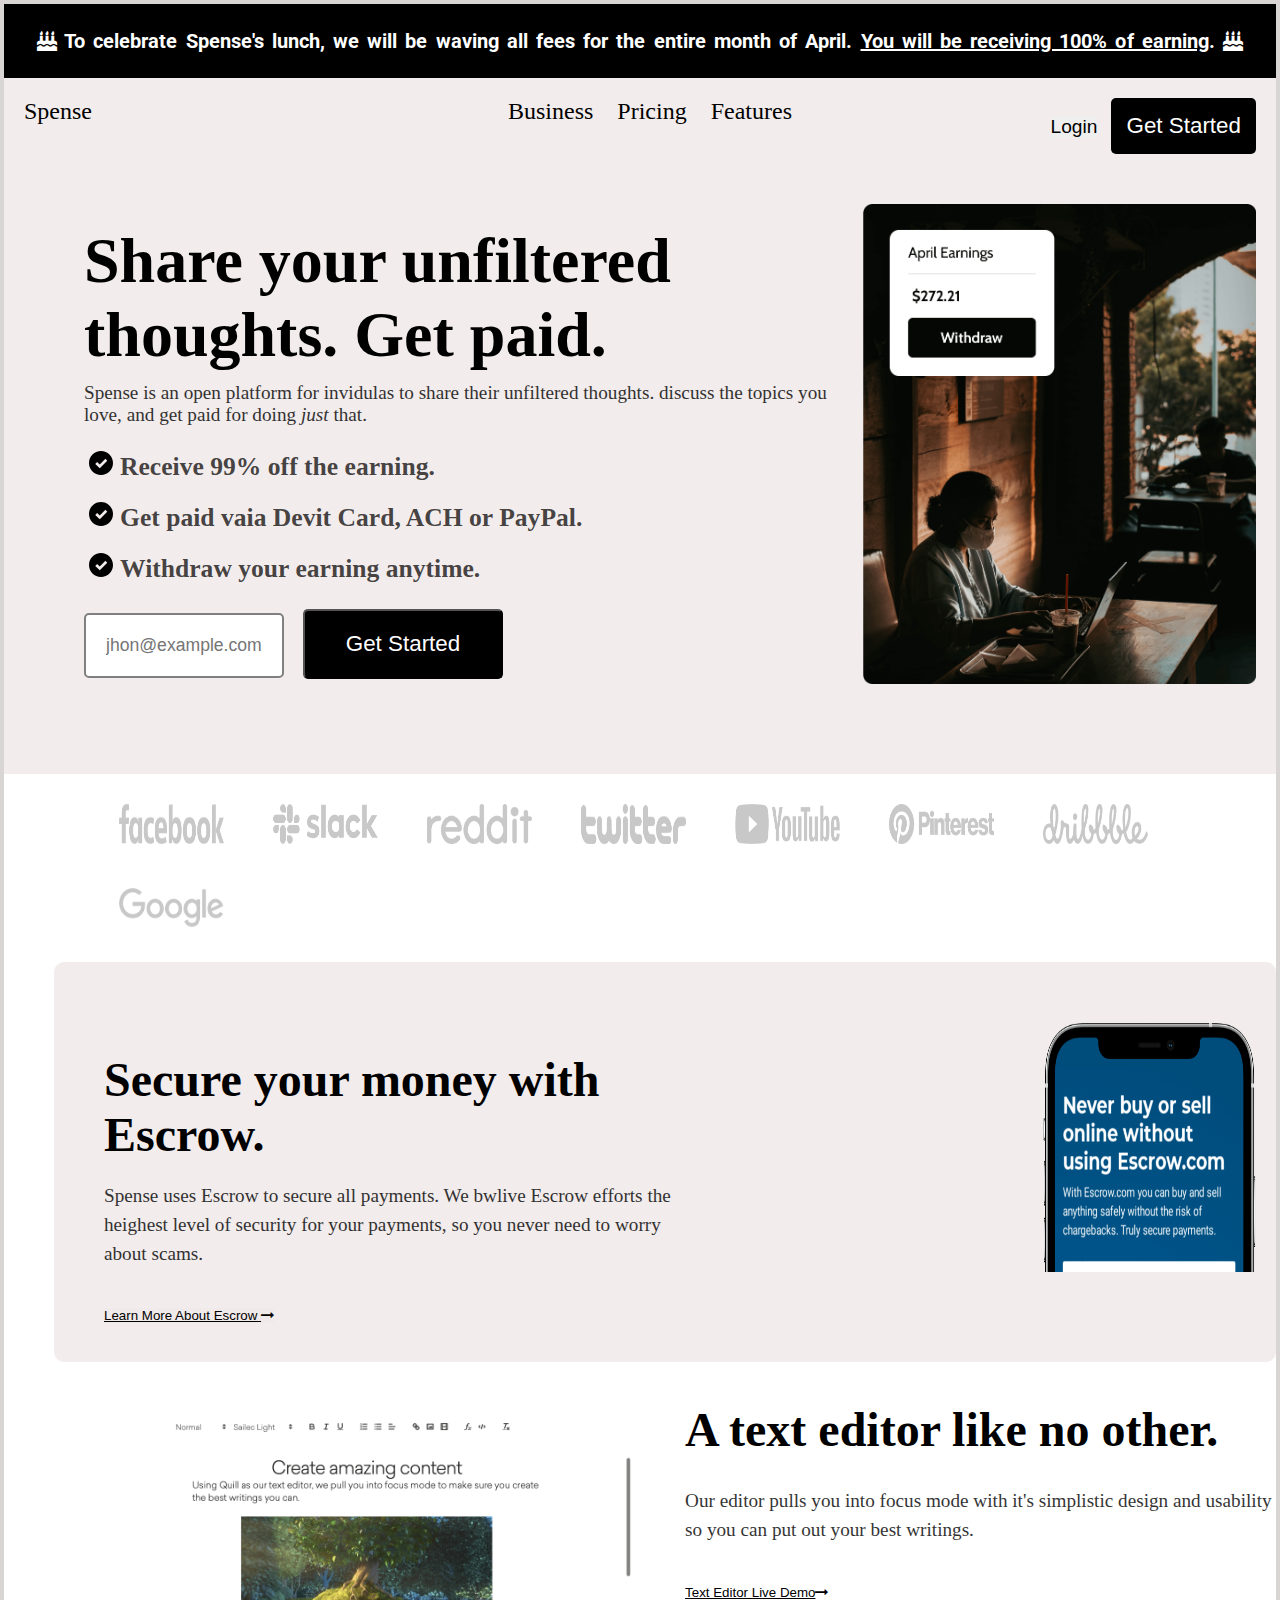
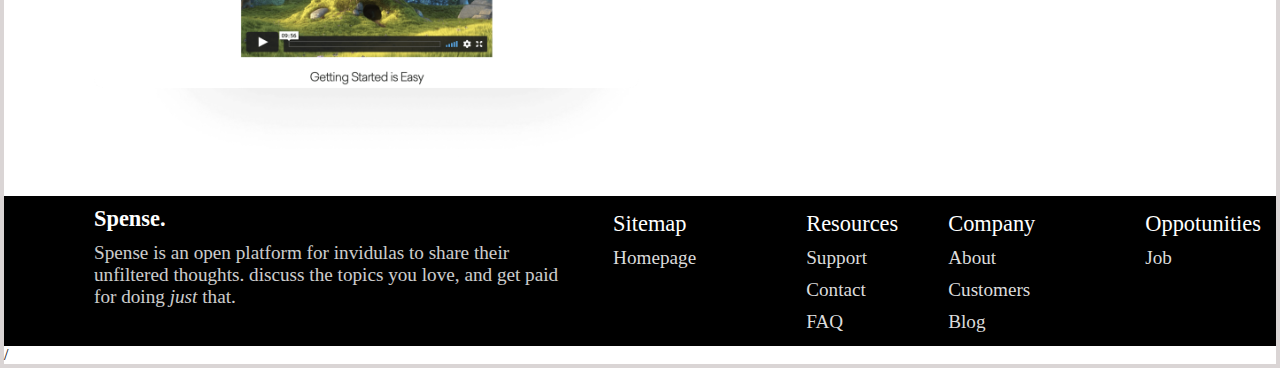
<file: index.html>
<!DOCTYPE html>
<html lang="en">

<head>
  <meta charset="UTF-8">
  <meta http-equiv="X-UA-Compatible" content="IE=edge">
  <meta name="viewport" content="width=device-width, initial-scale=1.0">
  <link rel="preconnect" href="https://fonts.gstatic.com">
  <link href="https://fonts.googleapis.com/css2?family=Roboto:wght@100&display=swap" rel="stylesheet">
  <link rel="stylesheet" href="https://cdnjs.cloudflare.com/ajax/libs/font-awesome/4.7.0/css/font-awesome.min.css"><link rel="stylesheet" href="https://cdnjs.cloudflare.com/ajax/libs/font-awesome/4.7.0/css/font-awesome.min.css">
  <link rel="stylesheet" href="style.css">
  <title>Spense Website</title>
</head>

<body>
  <!-- header starts here -->
  <header>
    <div>
      <div class="heading">
        <i class="fa fa-birthday-cake" aria-hidden="true"></i>
        <span>To celebrate Spense's lunch, we will be waving all fees for the entire month of April. <u>You will be receiving 100% of earning</u>.</span>
        <i class="fa fa-birthday-cake" aria-hidden="true"></i>
      </div>
    </div>
  </header>
  <!-- header ends here -->

  <!-- navbar starts here -->
  <nav class="navbar">
    <div class="navbar-brand">
      <a href="#">Spense</a>
    </div>
    <div class="navbar-menu">
      <a href="#">Business</a>
      <a href="#">Pricing</a>
      <a href="#">Features</a>
    </div>
    <div class="navbar-buttons">
      <button class="btn-1">Login</button>
      <button class="btn-2">Get Started</button>
    </div>
  </nav>
  <!-- navbar ends here -->
  <main id="main-section">
    <section class="section-one">
      <div id="left-div">
        <h2 class="heading-2">Share your unfiltered thoughts. Get paid.</h2>
        <p class="para">Spense is an open platform for invidulas to share their unfiltered thoughts. discuss the topics you love,
          and get paid for doing <em> just </em> that.
        </p>
        <div class="list-items">
          <ul>
            <li>Receive 99% off the earning.</li>
            <li>Get paid vaia Devit Card, ACH or PayPal.</li>
            <li>Withdraw your earning anytime.</li>
          </ul>
        </div>
        <div class="button">
          <input id="input-1" type="text" placeholder="jhon@example.com">
          <input id="input-2" type="button" value="Get Started">
        </div>
      </div>
     
        <div class="banner">
          <img id="banner" src="images/picture1.png" alt="background">
       
      </div>
    </section>
    <section id="section-two">
       <div class="social-icon">
        <img src="images/Facebook Logo.png" alt="fb-logo">
        <img src="images/Slack Logo.png" alt="slack">
        <img src="images/Reddit Logo.png" alt="reddit">
        <img src="images/Twitter Logo.png" alt="twitter" class="visul">
        <img src="images/Youtube Logo.png" alt="youtube" class="visul">
        <img src="images/Pinterest Logo.png" alt="paint" class="visul">
        <img src="images/Dribbble Logo.png" alt="dribble" class="visul">
        <img src="images/Google Logo.png" alt="google" class="visul">
       </div>
    </section>
    <section class="section-three">
      <div class="lorem">
        <h3 class="heading-3">Secure your money with Escrow.</h3>
        <p class="para-2">Spense uses Escrow to secure all payments. We bwlive Escrow 
          efforts the heighest level of security for your payments,
        so you never need to worry about scams.</p>
        <button id="my-btn"><u>Learn More About Escrow <i class="fa fa-long-arrow-right" aria-hidden="true"></i> </u></button>
      </div>
      <div class="ipsum">
        <img src="images/Phone .png" alt="background" class="img-section">
      </div>
    </section>
    <section>
      <div class="section-four">
          <div>
            <img src="images/Editor.png" alt="background" class="bg-image">
          </div>
        <div class="section-4-div">
          <h3 class="heading-4">A text editor like no other. </h3>
          <p class="para-3">
            Our editor pulls you into focus mode with it's simplistic design and 
            usability so you can put out your best writings.
          </p>
          <button id="my-btn-1"><u> Text Editor Live Demo<i class="fa fa-long-arrow-right" aria-hidden="true"></i> </u></button>
        </div>
      </div>
    </section>
  </main>
  <footer class="footer">
    <div id="footer-div">
      <h3 class="f-header">Spense.</h3>
      <p class="para">Spense is an open platform for invidulas to share their unfiltered thoughts. discuss the topics you love,
        and get paid for doing <em> just </em> that.
      </p>
    </div>
      <div class="div-1">
          <ul class="unorder-1  ">
            <li class="last-head"> Sitemap</li>
            <li><a href="">Homepage</a></li>

          </ul>
          <ul class="unorder-2">
            <li class="last-head">Resources</li>
            <li><a href="#">Support</a></li>
            <li><a href="#">Contact</a></li>
            <li><a href="#">FAQ</a></li>
          </ul>
      </div>
      <div class="div-2">
        <ul class="unorder-3">
          <li class="last-head">Company</li>
          <li><a href="#">About</a></li>
          <li><a href="#">Customers</a></li>
          <li><a href="#">Blog</a></li>
        </ul>
        <ul class="unorder-4">
          <li class="last-head">Oppotunities</li>
          <li> <a href="#">Job</a></li>
        </ul>
      </div>
  </footer>/
</body>
</html>
</file>
<file: style.css>
*{
    margin: 0;
    padding: 0;
    box-sizing: border-box;
}
body{
    border: solid 4px rgb(218, 213, 213);
}

.heading{
    background-color: black;
    font-size: 20px;
    font-weight: bolder;
    text-align: center;
    color: white;
    padding: 25px;
    font-family: 'Roboto', sans-serif;
    word-spacing: 0.2rem;

}
.heading::after{
    content: '';
    display: table;
    clear: both;
}

/* navbar starts here */
.navbar{
    background-color: rgba(240, 233, 233, 0.884);
    display: flex;
    padding:20px;
    color: black;
}
a{
    text-decoration: none;
    font-size: 1.5rem;
    color: black;
}
.navbar-brand{
    flex: 1;
    justify-content: flex-start;
}
.navbar-menu{
   flex: 2;
   text-align: center;
   /* justify-content: center; */
}
.navbar-menu a{
    margin-left: 20px;

}
.navbar-buttons{
  flex: 1;
  justify-content: flex-end;
  text-align: right;
  
}
.btn-1{
    border: none;
    font-size: 1.2rem;
}
.btn-2{
    background-color: black;
    padding: 15px;
    margin-left: 10px;
    color: white;
    border: none;
    border-radius: 5px;
    font-size: 1.4rem;
}

.navbar::after{
    content: '';
    display: table;
    clear: both;
}
/* navbar ends here */
/* section-one starts here */
.section-one{
    background-color: rgba(240, 233, 233, 0.884); 
    width: auto;
    height: 600px;
    display: flex;
}
#left-div{
    flex: 2;
}


.heading-2{
    font-size: 4rem;
    margin-top: 50px;
    margin-left: 80px;
    text-align: left;
}
.para{
    margin-left: 80px;
    text-align: left;
    font-size: 1.2rem;
    opacity: 0.8;
    margin-top: 10px;
}

.list-items{
    margin-left: 80px;
    margin-top: 20px;
}
.list-items ul li{
    list-style: url(images/Checkmark.svg);
    font-size: 1.6rem;
    font-weight: bold;
    color: rgba(5, 2, 2, 0.74);
    margin-top: 10px;
    list-style-position:inside;
}
.button{
    margin-left: 80px;
    margin-top: 20px;
}

#input-1{
    padding: 20px;
    border-radius: 5px;
    border: none;
    border: 2px solid gray;
    font-size: 1.1rem;
    width: 200px;
}

#input-2{
    margin-left: 15px;
    padding: 20px;
    border-radius: 5px;
    background-color: black;
    color: white;
    width: 200px;
    font-size: 1.4rem;
}

#banner{
    height: 500px;
    width: auto;
    margin-right: 10px;
    margin-left: 0;
    flex:1
}
.section-one::after{
    content: '';
    display: table;
    clear: both;
}

/* section-one ends here */
/* section two starts here */
.social-icon{
    margin-left: 80px;
}
img{
    height: 60px;
    width: 125px;
    margin-left: 25px;
    padding: 10px;
    margin-top: 20px;    
}
.social-icon::after{
    content: '';
    display: table;
    clear: both;
}
/* section two ends here */
/* section three starts here */
.section-three{
    background-color:rgba(240, 233, 233, 0.884);
    height: 400px;
    display: flex;
    margin-left: 50px;
    margin-top: 20px;
    border-radius: 10px;
}
.lorem{
    flex: 1;
    padding-left: 50px;
    padding-top: 90px;
}
.heading-3{
    font-size: 3rem;
    font-weight: bold;
}
.para-2{
    line-height: 1.5;
    opacity: 0.8;
    color: black;
    margin-top: 20px;
    font-size: 1.2rem;

}
#my-btn{
    margin-top:40px;
    border: none;
    background-color:rgba(240, 233, 233, 0.884) ;
}
.ipsum{
    flex: 1;
}
.img-section{
    height: 300px;
    width: 100%;
}


.section-three::after{
    content: '';
    display: table;
    clear: both;
}
/* section three ends here */
/* section four starts here */
.section-four{
    display: flex;
}
.bg-image{
    flex: 1;
}
.section-4-div{
    flex: 1;
}
.bg-image{
    width: auto;
    margin-left: 100px;
    height: 400px;
    margin-left: 80px;
    margin-top: 20px;
}
.heading-4{
    font-size: 3rem;
    font-weight: bold;
    padding-top: 40px; 
}
.para-3{
    line-height: 1.5;
    opacity: 0.8;
    color: black;
    margin-top: 30px;
    font-size: 1.2rem; 
}

#my-btn-1{
    margin-top:40px;
    border: none;
    background-color:white ;
}
.section-four::after{
    content: '';
    display: table;
    clear: both;
}
/* section four ends here */

/* Footer starts here */
.footer{
    background-color: black;
    color: white;
    width: 100%;
    height: 150px;
    margin-top: 10px;
    text-align: left;
    padding: 10px;
    display: flex;
}
#footer-div{
    flex: 2;
}
.div-1{
    flex:1;
    display: flex;
}
.div-2{
    flex:1;
    display: flex;
}

.unorder-1{
    margin-left: 40px;
}
.unorder-2{
    margin-left: 100px;
}
.unorder-3{
    margin-left: 40px;
}
.unorder-4{
    margin-left: 100px;
}
.f-header{
    margin-left: 80px;
    font-size: 1.4rem;

}
.last-head{
    color: white;
    font-size: 1.4rem;
    text-align: left;
}
ul li{
    list-style: none;
    padding: 5px;
}
ul li a{
    color:gainsboro;
    text-decoration: none;
    padding-top: 10px;
    font-size: 1.2rem;
}


/* Footer starts here */
@media only screen and (max-width: 600px) {
    .navbar{
        display: block;
        text-align: center;
        font-size: 1.2rem;
    }
    .navbar-menu{
        margin-top: 5px;
    }
    .navbar-buttons{
        text-align: center;
        margin-top: 5px;
    }
    .btn-2{
        padding: 10px;
        font-size: 1rem;
        background-color:rgba(240, 233, 233, 0.884);
        border: none;
        color: black;
        font-size: 1.2rem;
    }
    /* navbar ends hrer */
    /* section one starts here */
    .section-one{
        display: flex;
        flex-direction: column;
        height: auto;

    }
    #left-div{
        height: auto;
        flex: 1;
        order: 2;
    }
    .heading-2{
        font-size: 2rem;
        margin: 10px;
        padding: 10px;
        text-align: left;
    }
    .para{
        margin:10;
        text-align: left;
        font-size: 1rem;
        opacity: 0.8;
    }
    
    .list-items{
        margin:10px;
    }
    .list-items ul li{
        list-style: url(images/Checkmark.svg);
        font-size: 1.2rem;
        font-weight: bold;
        color: rgba(5, 2, 2, 0.74);
        margin: 10px;
        list-style-position:inside;
    }
    .button{
        margin: 20px;
    }
    
    #input-1{
        padding: 20px;
        border-radius: 5px;
        border: none;
        border: 2px solid gray;
        font-size: 1.1rem;
        width: 200px;
        margin-left: 20px;
        text-align: center;
    }
    
    #input-2{
        margin-top: 5px;
        padding: 20px;
        border-radius: 5px;
        background-color: black;
        color: white;
        width: 200px;
        font-size: 1.1rem;
    }
    .banner{
        height: 500px;
        width: 250px;
        flex: 1;
        order: 1;
    }
    /* section one ends here */
    /* section two starts here */
    .social-icon{
        display: inline;
    }
    .social-icon img{
        height: 40px;
        width: 80px;
        margin-left:0px;

    }
    .visul{
        display: none;
    }
    /* section two ends here */
    /* section three starts here */
    .section-three{
        display:flex ;
        flex-direction: column;
        text-align: center;
        background-color:rgba(240, 233, 233, 0.884);
        height: auto;
        width: 100%;
        margin-left: 0px;
        text-align: center;
    }
    .lorem{
        flex: 1;
        order:2;
    }
    .heading-3{
        font-size: 2rem;
        font-weight: bold;
    }
    .para-2{
        line-height: 1.2;
        opacity: 0.8;
        color: black;
        margin: 10px;
        padding: 10px;
        font-size: 1.2rem;
    
    }
    #my-btn{
        margin:10px;
        border: none;
        background-color:rgba(240, 233, 233, 0.884) ;
    }
    .ipsum{
        flex: 1;
        order:1;
        width: 100%;
        height: auto;
    }

    /* section three ends here */
    /* section four starts here */
    .section-four{
        display: flex;
        flex-direction: column;
        margin: 10px;
        padding: 10px;
        height: auto;
        width: 100%;
    }
    .bg-image{
        flex: 1;
        order:1;
        margin-left: 10px;
        height: 400px;
        width: 100%;

    }
    .section-4-div{
        flex: 1;
        order:2;
        padding: 10px;
        margin: 10px;
    }
    .bg-heading{
        font-size: 2rem;
        margin: 10px;
        padding: 10px;
    }
    
    .footer{
        display: block;
        height: auto;
        flex-wrap: wrap;   
    }
    .f-header{
        text-align: left;
        margin: 10px;
        padding: 10px;
    }
    .para{
        text-align: left;
        margin: 10px;
        padding: 10px;
        line-height: 1.6;
        font-size: 1.2rem;
    }
    /* section-four ends here */
    .footer{
        text-align: center;
    }
    .f-header{
        text-align: center;
        margin-left: 5px;
    }
    .last-head{
        text-align: center;
    }
    .unorder-1{
        text-align: left;
    }
    .unorder-2{
        text-align: left;
    }
    .unorder-3{
        text-align: left;
    }
    .unorder-4{
        text-align: left;
    }
  }
</file>
